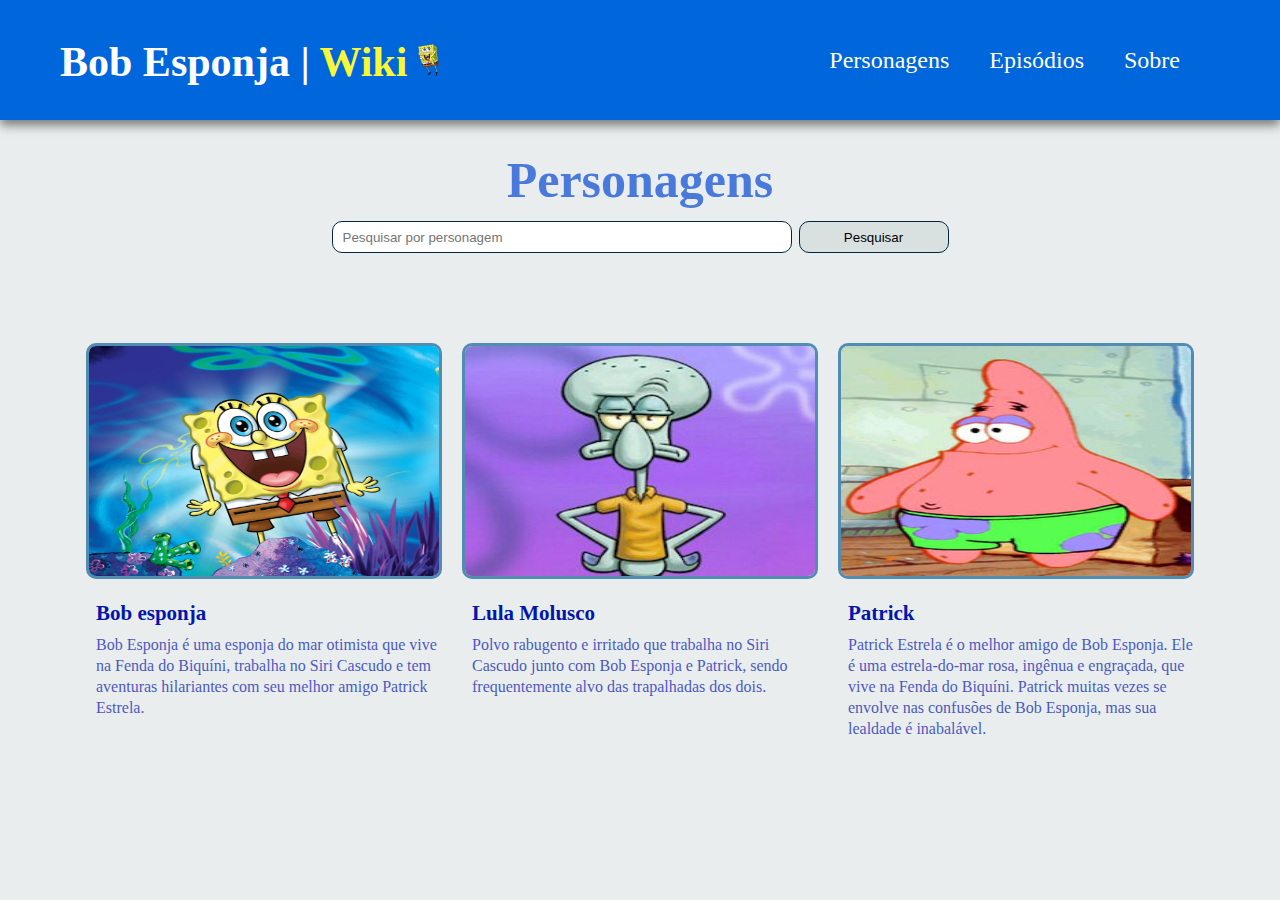
<file: index.html>
<!DOCTYPE html>
<html lang="en">
  <head>
    <meta charset="UTF-8" />
    <meta name="viewport" content="width=device-width, initial-scale=1.0" />
    <title>Bob Esponja Wiki</title>
    <link rel="stylesheet" href="style.css" />
  </head>
  <body>
    <header>
      <h1>Bob Esponja | 
        <span>Wiki <img src="imagens/22199fb648500011796edfc7b05c7829.gif" alt=""></span>
      </h1>
      <section>
          <a>
            Personagens
          </a>
          <a>
            Episódios
          </a>
          <a href="portifolio/portifolio.html">
            <ul>
              Sobre
            </ul>
          </a>
        </ins>
      </section>
    </header>

    <nav>
      <h1 class="Titulo">Personagens</h1>
      <div id="pesquisar">
        <input id="input" type="text" placeholder="Pesquisar por personagem" />
        <button>Pesquisar</button>
      </div>
    </nav>
    <main>
      <div id="caixatotal">
        <div id="container">
          <article>
            <div>
              <a href="https://pt.wikipedia.org/wiki/SpongeBob_SquarePants_(personagem)#:~:text=Bob%20Esponja%20%C3%A9%20uma%20esponja,juntamente%20com%20diversas%20criaturas%20antropom%C3%B3rficas.">
                <img
                  src="imagens/img01.jpg"
                  alt="imagem Bob Esponja"
                  width="350px"
                  height="230px"
                />
              </a>
              <h3>Bob esponja</h3>
              <p>Bob Esponja é uma esponja do mar otimista que vive na Fenda do Biquíni, trabalha no Siri Cascudo e tem aventuras hilariantes com seu melhor amigo Patrick Estrela. </p>
            </div>
            <div>
              <a href="https://www.rihappy.com.br/bob-esponja/lula-molusco">
              <img
                src="imagens/img02.jpeg"
                alt="imagem do Lula Molusco "
                width="350px"
                height="230px"
              />
            </a>
              <h3>Lula Molusco</h3>
              <p>Polvo rabugento e irritado que trabalha no Siri Cascudo junto com Bob Esponja e Patrick, sendo frequentemente alvo das trapalhadas dos dois.</p>
            </div>
            <div>
              <a href="https://infobob.fandom.com/pt/wiki/Patrick_Estrela#:~:text=Ele%20%C3%A9%20o%20melhor%20amigo,bra%C3%A7os%20e%20um%20corpo%20redondo.">
              <img
                src="imagens/img03.jpg"
                alt="imagem do Patrick"
                width="350px"
                height="230px"
              />
            </a>
              <h3>Patrick</h3>
              <p>Patrick Estrela é o melhor amigo de Bob Esponja. Ele é uma estrela-do-mar rosa, ingênua e engraçada, que vive na Fenda do Biquíni. Patrick muitas vezes se envolve nas confusões de Bob Esponja, mas sua lealdade é inabalável.</p>
            </div>
          </article>
        </div>
      </div>
    </main>
  </body>
</html>
</file>
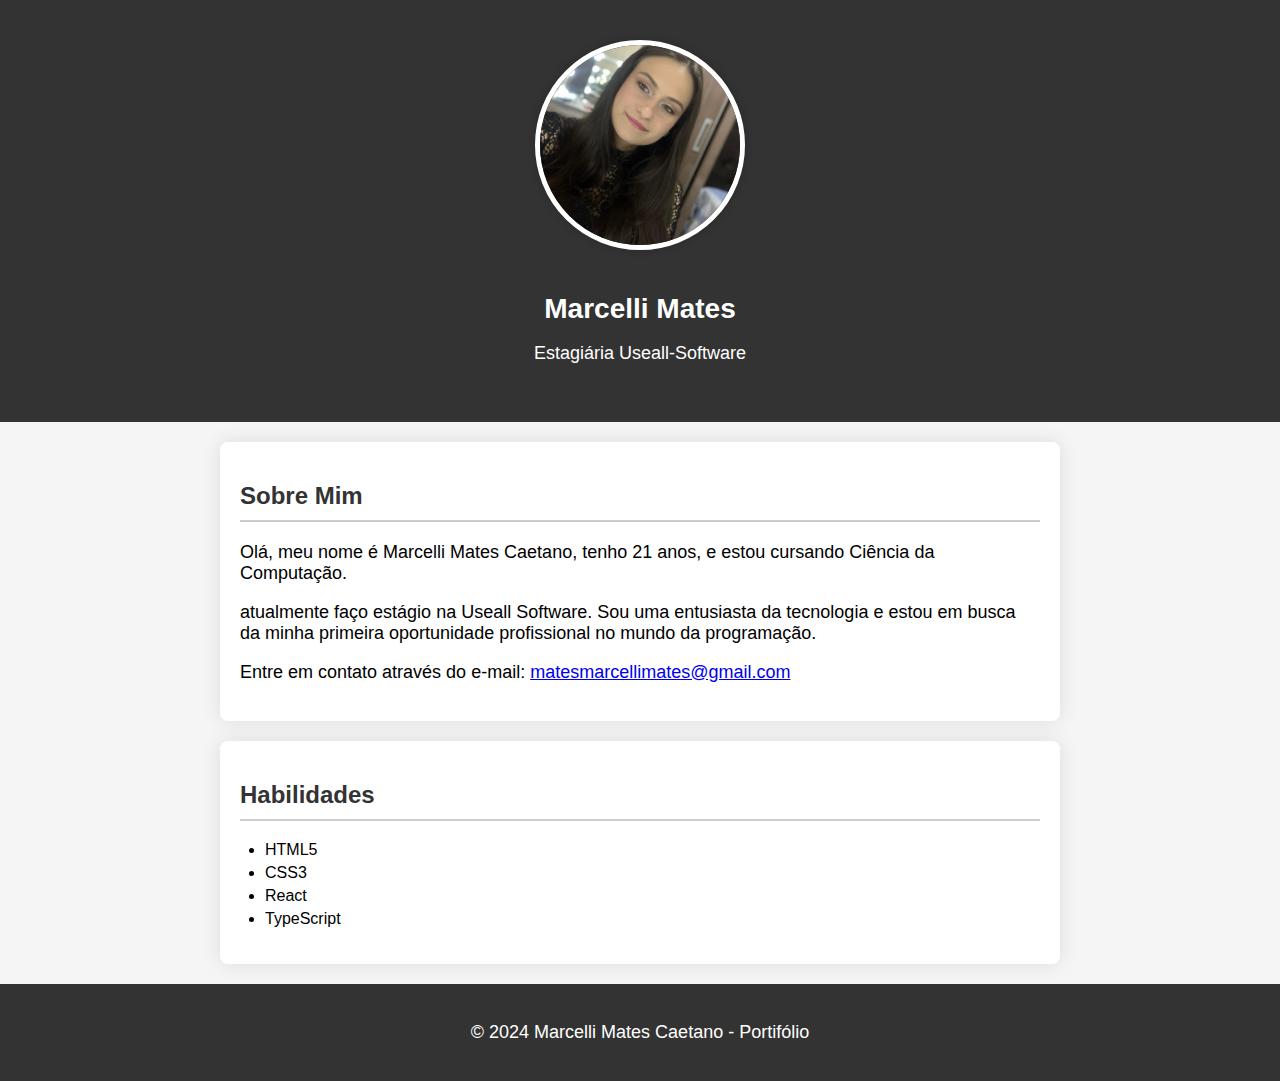
<file: portifolio/portifolio.html>
<!DOCTYPE html>
<html lang="pt-BR">
<head>
    <meta charset="UTF-8">
    <meta name="viewport" content="width=device-width, initial-scale=1.0">
    <title>Portifólio</title>
    <link rel="stylesheet" href="style.css" />
</head>
<body>
    <header>
            <img src="b4575165-f896-481e-a49e-587a7bac3cdb (1).jpeg" alt="Sua Foto">
            <div class="header-text">
                <h1>Marcelli Mates</h1>
                <p>Estagiária Useall-Software </p>
            </div>
    </header>
    <section>
        <div>
            <h2>Sobre Mim</h2>
            <p>Olá, meu nome é Marcelli Mates Caetano, tenho 21 anos, e estou cursando Ciência da Computação.</p>
            <p>atualmente faço estágio na Useall Software. Sou uma entusiasta da tecnologia e estou em busca da minha primeira oportunidade profissional no mundo da programação.</p>
            <p>Entre em contato através do e-mail: <a href="mailto:seuemail@example.com">matesmarcellimates@gmail.com</a></p>
        </div>
    </section>

    <section>
        <div>
            <h2>Habilidades</h2>
            <ul>
                <li>HTML5</li>
                <li>CSS3</li>
                <li>React</li>
                <li>TypeScript</li>
            </ul>
        </div>
    </section>

    <footer>
        <div>
            <p>© 2024 Marcelli Mates Caetano - Portifólio</p>
        </div>
    </footer>

</body>
</html>
</file>
<file: style.css>
* {
  padding: 0;
  margin: 0;
}
body {
  background-color: #eaeded;
  width: 100%;
  height: 100%;
}

header {
  background-color: #0066DB;
  height: 120px;
  display: flex;
  align-items: center;
  padding-left: 60px;
  position: relative;
  box-shadow: 0px 5px 10px rgba(0, 0, 0, 0.5);

  h1 {
    font: normal normal bold 42px/21px Roboto;
    color: white;
  }
  span {
    color: rgb(248, 248, 56);
    font: normal normal bold 42px/21px Roboto;

    img{
      width: 30px;

    }
  }
}

section {
  cursor: pointer;
  right: 100px;
  position: absolute;
  display: flex;
  justify-content: center;
  flex-direction: row;
  gap: 40px;
  font: normal normal normal 24px/21px Roboto;
  transition: width 0.3s ease;
  color: white;

  a{
    text-decoration: none;
    color: white;

    &:hover{
      text-decoration: underline;
      transform: scale(1.2); 
    }
  }
}

#pesquisar {
  display: flex;
  justify-content: center;
  margin-top: 30px;
  gap: 7px;
  width: 100%;
  

  input {
    width: 35%;
    height: 30px;
    border-radius: 10px;
    border: 1px solid rgb(2, 40, 64);
    padding-left: 10px;
  }

  button {
    border-radius: 10px;
    border: 1px solid rgb(2, 40, 64);
    width: 150px;
    cursor: pointer;
    background-color: #d9e0e0;

    &:hover {
      background-color: #7a797954;
    }
  }
}

nav {
  .Titulo {
    display: flex;
    margin-top: 50px;
    justify-content: center;
    font: normal normal bold 50px/21px Roboto;
    color: #497ADB;
  }
}

main {
  #caixatotal {
    width: 100%;
    height: 100%;
    display: flex;
    justify-content: center;
    margin-top: 50px;
  }

  #container {
    width: 80%;
    height: 100%;
    display: flex;
    margin-top: 40px;
    flex-direction: column;
    justify-content: center;
    align-items: center;
    max-width: 350px;

    article {
      display: flex;
      gap: 20px;

     

      h3 {
        font: normal normal bold 21px/21px Roboto;
        padding-left: 10px;
        margin-top: 20px;
        padding-bottom: 10px;
        color: #0216ac;
      }

      p {
        opacity: 0.7;
        font: normal normal normal 16px/21px Roboto;
        padding-left: 10px;
        color: #0216ac;
        margin-bottom: 50px;
      }

      img {
        border-radius: 10px;
        border: 3px solid rgb(81, 141, 179);
        cursor: pointer;
        transition: transform 0.3s ease;

        &:hover {
          transform: scale(1.1); 
        }
      }
    }
  }

 
}
</file>
<file: portifolio/style.css>
body {
    font-family: 'Arial', sans-serif;
    margin: 0;
    padding: 0;
    background-color: #f5f5f5;
}

header {
    text-align: center;
    padding: 40px 20px;
    background-color: #333;
    color: #fff;
}

img {
    border-radius: 50%;
    width: 200px;
    height: 200px;
    margin-bottom: 20px;
    border: 5px solid #fff;
    box-shadow: 0 0 10px rgba(0, 0, 0, 0.2);
    object-fit: cover;
}

h1 {
    margin-bottom: 10px;
    font-size: 28px;
}

p {
    font-size: 18px;
}

h2 {
    border-bottom: 2px solid #ccc;
    padding-bottom: 10px;
    margin-top: 20px;
    font-size: 24px;
    color: #333;
}

ul {
    padding-left:25px;

}

li {
    margin-bottom: 5px;
}

section {
    max-width: 800px;
    margin: 20px auto;
    padding: 20px;
    background-color: #fff;
    box-shadow: 0 0 20px rgba(0, 0, 0, 0.1);
    border-radius: 8px;
}

footer {
    text-align: center;
    padding: 20px 0;
    background-color: #333;
    color: #fff;
    bottom: 0;
    width: 100%;
}
</file>
